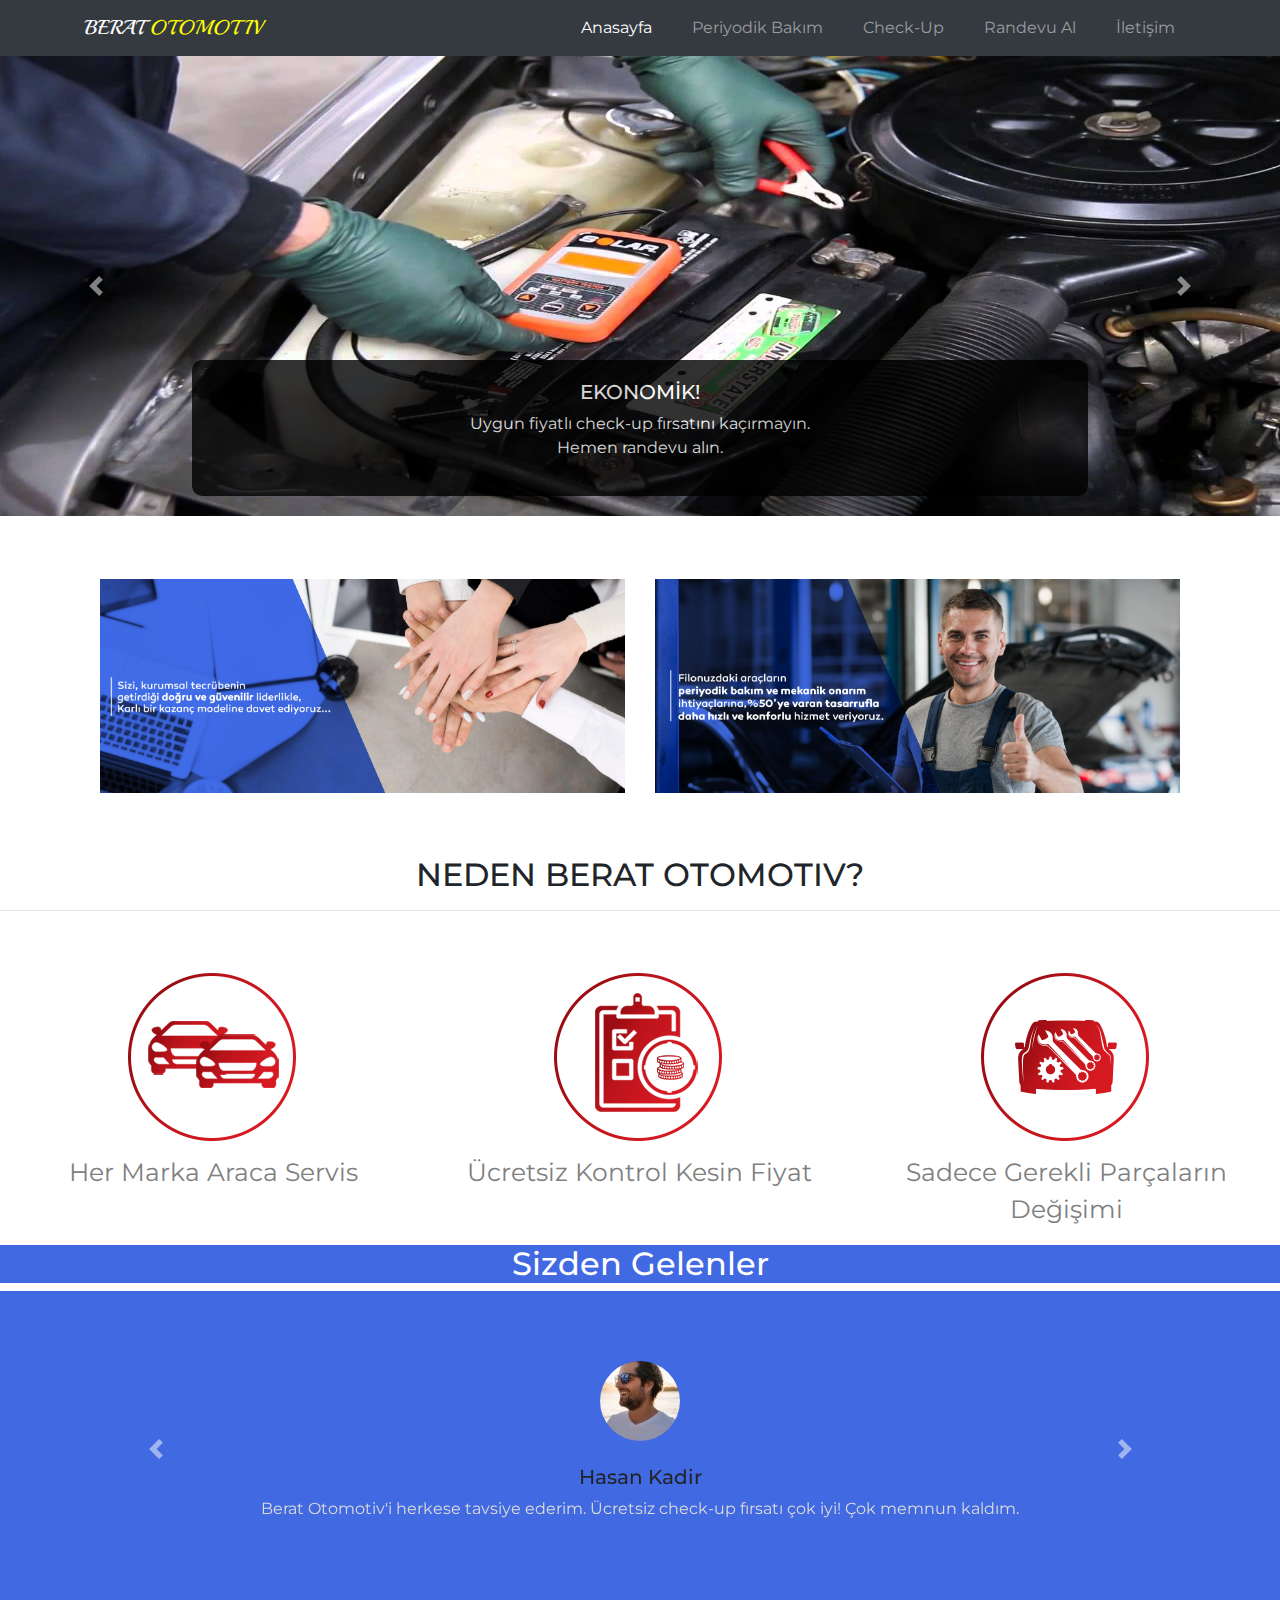
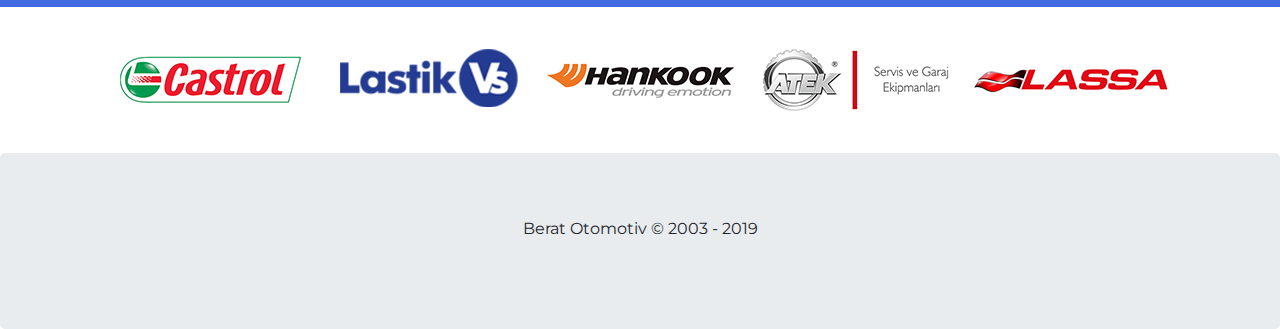
<file: index.html>
<!doctype html>
<html lang="en">

<head>
    <!-- Required meta tags -->
    <meta charset="utf-8">
    <meta name="viewport" content="width=device-width, initial-scale=1, shrink-to-fit=no">

    <!-- Bootstrap CSS -->
    <link rel="stylesheet" href="https://stackpath.bootstrapcdn.com/bootstrap/4.3.1/css/bootstrap.min.css" integrity="sha384-ggOyR0iXCbMQv3Xipma34MD+dH/1fQ784/j6cY/iJTQUOhcWr7x9JvoRxT2MZw1T" crossorigin="anonymous">

    <!-- Font Awesome -->
    <link rel="stylesheet" href="https://use.fontawesome.com/releases/v5.8.2/css/all.css" integrity="sha384-oS3vJWv+0UjzBfQzYUhtDYW+Pj2yciDJxpsK1OYPAYjqT085Qq/1cq5FLXAZQ7Ay" crossorigin="anonymous">

    <!-- External CSS -->
    <link rel="stylesheet" href="css/style.css">

    <!-- Google Fonts -->
    <link href="https://fonts.googleapis.com/css?family=Merriweather|Montserrat|Playball" rel="stylesheet">

    <title>Berat Otomotiv | En Yetkili Özel Servis</title>
</head>

<body>



    <nav class="navbar navbar-expand-lg navbar-dark bg-dark sticky-top">
        <div class="container">
            <a class="navbar-brand" href="#">
                BERAT <span style="color: yellow;">OTOMOTIV</span>
            </a>
            <button class="navbar-toggler" type="button" data-toggle="collapse" data-target="#navbarSupportedContent" aria-controls="navbarSupportedContent" aria-expanded="false" aria-label="Toggle navigation">
                <span class="navbar-toggler-icon"></span>
            </button>

            <div class="collapse navbar-collapse" id="navbarSupportedContent">
                <ul class="navbar-nav ml-auto">
                    <li class="nav-item active">
                        <a class="nav-link" href="index.html">Anasayfa</a>
                    </li>
                    <li class="nav-item">
                        <a class="nav-link" href="periyodik-bakim.html">Periyodik Bakım</a>
                    </li>
                    <li class="nav-item">
                        <a class="nav-link" href="check-up.html">Check-Up</a>
                    </li>
                    <li class="nav-item">
                        <a class="nav-link" href="randevu-al.html">Randevu Al</a>
                    </li>
                    <li class="nav-item">
                        <a class="nav-link" href="iletisim.html">İletişim</a>
                    </li>
                </ul>
            </div>
        </div>
    </nav>


    <!-- Slideshow -->
    <div id="carouselExampleControls" class="carousel slide" data-ride="carousel">
        <div class="carousel-inner">
            <div class="carousel-item active">
                <img src="img/carousel-1.jpg" class="w-100" alt="car1">
                <div class="carousel-caption">
                    <h5>EKONOMİK!</h5>
                    <p>Uygun fiyatlı check-up fırsatını kaçırmayın.<br>Hemen randevu alın.</p>
                </div>
            </div>
            <div class="carousel-item">
                <img src="img/carousel-2.jpg" class="w-100" alt="car2">
                <div class="carousel-caption">
                    <h5>GÜVENİLİR!</h5>
                    <p>Aracınızı emanet ederken içiniz rahat olsun.<br>Araba bizdeyken oluşan herhangi bir zarar için ücret ödemeyin!</p>
                </div>
            </div>
            <div class="carousel-item">
                <img src="img/carousel-3.jpg" class="w-100" alt="car3">
                <div class="carousel-caption">
                    <h5>HIZLI!</h5>
                    <p>Aracınızı hemen teslim alın!<br>Aracınızın durumuna göre hemen hızlı teslim alın!</p>
                </div>
            </div>
        </div>
        <a class="carousel-control-prev" href="#carouselExampleControls" role="button" data-slide="prev">
            <span class="carousel-control-prev-icon" aria-hidden="true"></span>
            <span class="sr-only">Previous</span>
        </a>
        <a class="carousel-control-next" href="#carouselExampleControls" role="button" data-slide="next">
            <span class="carousel-control-next-icon" aria-hidden="true"></span>
            <span class="sr-only">Next</span>
        </a>
    </div>

    <!-- Seçenekler -->

    <div class="container">
        <div class="row">
            <div class="mt-5 col-md-6 col-sm-12">
                <img src="img/franchise-basvuru.jpg" class="secenekler-img" alt="">
            </div>
            <div class="mt-5 col-md-6 col-sm-12">
                <img src="img/filo-arac-bakimi.jpg" class="secenekler-img" alt="">
            </div>
        </div>

    </div>

    <!-- Neden biz? -->

    <section class="neden-biz">
        <h2 class="mt-5">NEDEN BERAT OTOMOTIV?</h2>
        <hr>
        <div class="row mt-5">
            <div class="neden-biz-col col-md-4 col-sm-12">
                <img src="img/nedenbiz1.png" alt="">
                <p class="neden-biz-p">Her Marka Araca Servis</p>
            </div>
            <div class="neden-biz-col col-md-4 col-sm-12">
                <img src="img/nedenbiz3.png" alt="">
                <p class="neden-biz-p">Ücretsiz Kontrol Kesin Fiyat</p>
            </div>
            <div class="neden-biz-col col-md-4 col-sm-12">
                <img src="img/nedenbiz5.png" alt="">
                <p class="neden-biz-p">Sadece Gerekli Parçaların Değişimi</p>
            </div>
        </div>

    </section>


    <!-- Sizden gelenler -->
    <h2 style="color:white; background-color: royalblue;">Sizden Gelenler</h2>
    <section class="sizden-gelenler">

        <div id="sizden-gelenler" class="carousel slide" data-ride="carousel">
            <div class="carousel-inner">
                <div class="carousel-item active">
                    <img style="border-radius:100%;" src="img/person1.jpeg" alt="">
                    <br><br>
                    <h5>Hasan Kadir</h5>
                    <p class="sizden-gelenler-p">Berat Otomotiv'i herkese tavsiye ederim. Ücretsiz check-up fırsatı çok iyi! Çok memnun kaldım.
                    </p>
                </div>
                <div class="carousel-item">
                    <img style="border-radius:100%;" src="img/person2.jpeg" alt="">
                    <br><br>
                    <h5>Can Kutay</h5>
                    <p class="sizden-gelenler-p">Daha önce böyle bir firmayla karşılaşmamıştım. Aracımı getirdim ve ücretsiz check-up yaptılar. Direk masrafları önüme sundular. Eksiksiz bir şekilde. Kabul ettim ve tamire başladılar. O kadar memnun kaldım ki, bazı şirketler gibi sonradan masraf çıkartmıyorlar. Can Kutay tavsiye ediyor.
                    </p>
                </div>
                <div class="carousel-item">
                    <img style="border-radius:100%;" src="img/person3.jpg" alt="">
                    <br><br>
                    <h5>Mustafa Kaderoğlu</h5>
                    <p class="sizden-gelenler-p">Bu firmadaki herkes güler yüzlü. Bütün çalışanlar öyle. İnsanı çeken bir yapıları var. Bu firmanın fiyatları çok uygun. Ücretsiz check-up da cabası. Kesinlikle tavsiye ederim.
                    </p>
                </div>
            </div>
            <a class="carousel-control-prev" href="#sizden-gelenler" role="button" data-slide="prev">
                <span class="carousel-control-prev-icon" aria-hidden="true"></span>
            </a>
            <a class="carousel-control-next" href="#sizden-gelenler" role="button" data-slide="next">
                <span class="carousel-control-next-icon" aria-hidden="true"></span>
            </a>
        </div>
    </section>


    <!-- Referanslar -->
    <section class="referanslar">
        <img src="img/referans1.jpg" alt="">
        <img src="img/referans2.jpg" alt="">
        <img src="img/referans3.jpg" alt="">
        <img src="img/referans4.jpg" alt="">
        <img src="img/referans5.jpg" alt="">
    </section>

    <!-- Footer -->

    <footer class="jumbotron">
        Berat Otomotiv © 2003 - 2019 <br><br>
        <a href="#">
            <i class="fab fa-facebook fa-2x"></i>
        </a>
        <a href="#">
            <i class="fab fa-instagram fa-2x"></i>
        </a>
        <a href="#">
            <i class="fab fa-twitter fa-2x"></i>
        </a>
    </footer>


    <!-- Optional JavaScript -->
    <!-- jQuery first, then Popper.js, then Bootstrap JS -->
    <script src="https://code.jquery.com/jquery-3.3.1.slim.min.js" integrity="sha384-q8i/X+965DzO0rT7abK41JStQIAqVgRVzpbzo5smXKp4YfRvH+8abtTE1Pi6jizo" crossorigin="anonymous"></script>
    <script src="https://cdnjs.cloudflare.com/ajax/libs/popper.js/1.14.7/umd/popper.min.js" integrity="sha384-UO2eT0CpHqdSJQ6hJty5KVphtPhzWj9WO1clHTMGa3JDZwrnQq4sF86dIHNDz0W1" crossorigin="anonymous"></script>
    <script src="https://stackpath.bootstrapcdn.com/bootstrap/4.3.1/js/bootstrap.min.js" integrity="sha384-JjSmVgyd0p3pXB1rRibZUAYoIIy6OrQ6VrjIEaFf/nJGzIxFDsf4x0xIM+B07jRM" crossorigin="anonymous"></script>
</body>

</html>
</file>
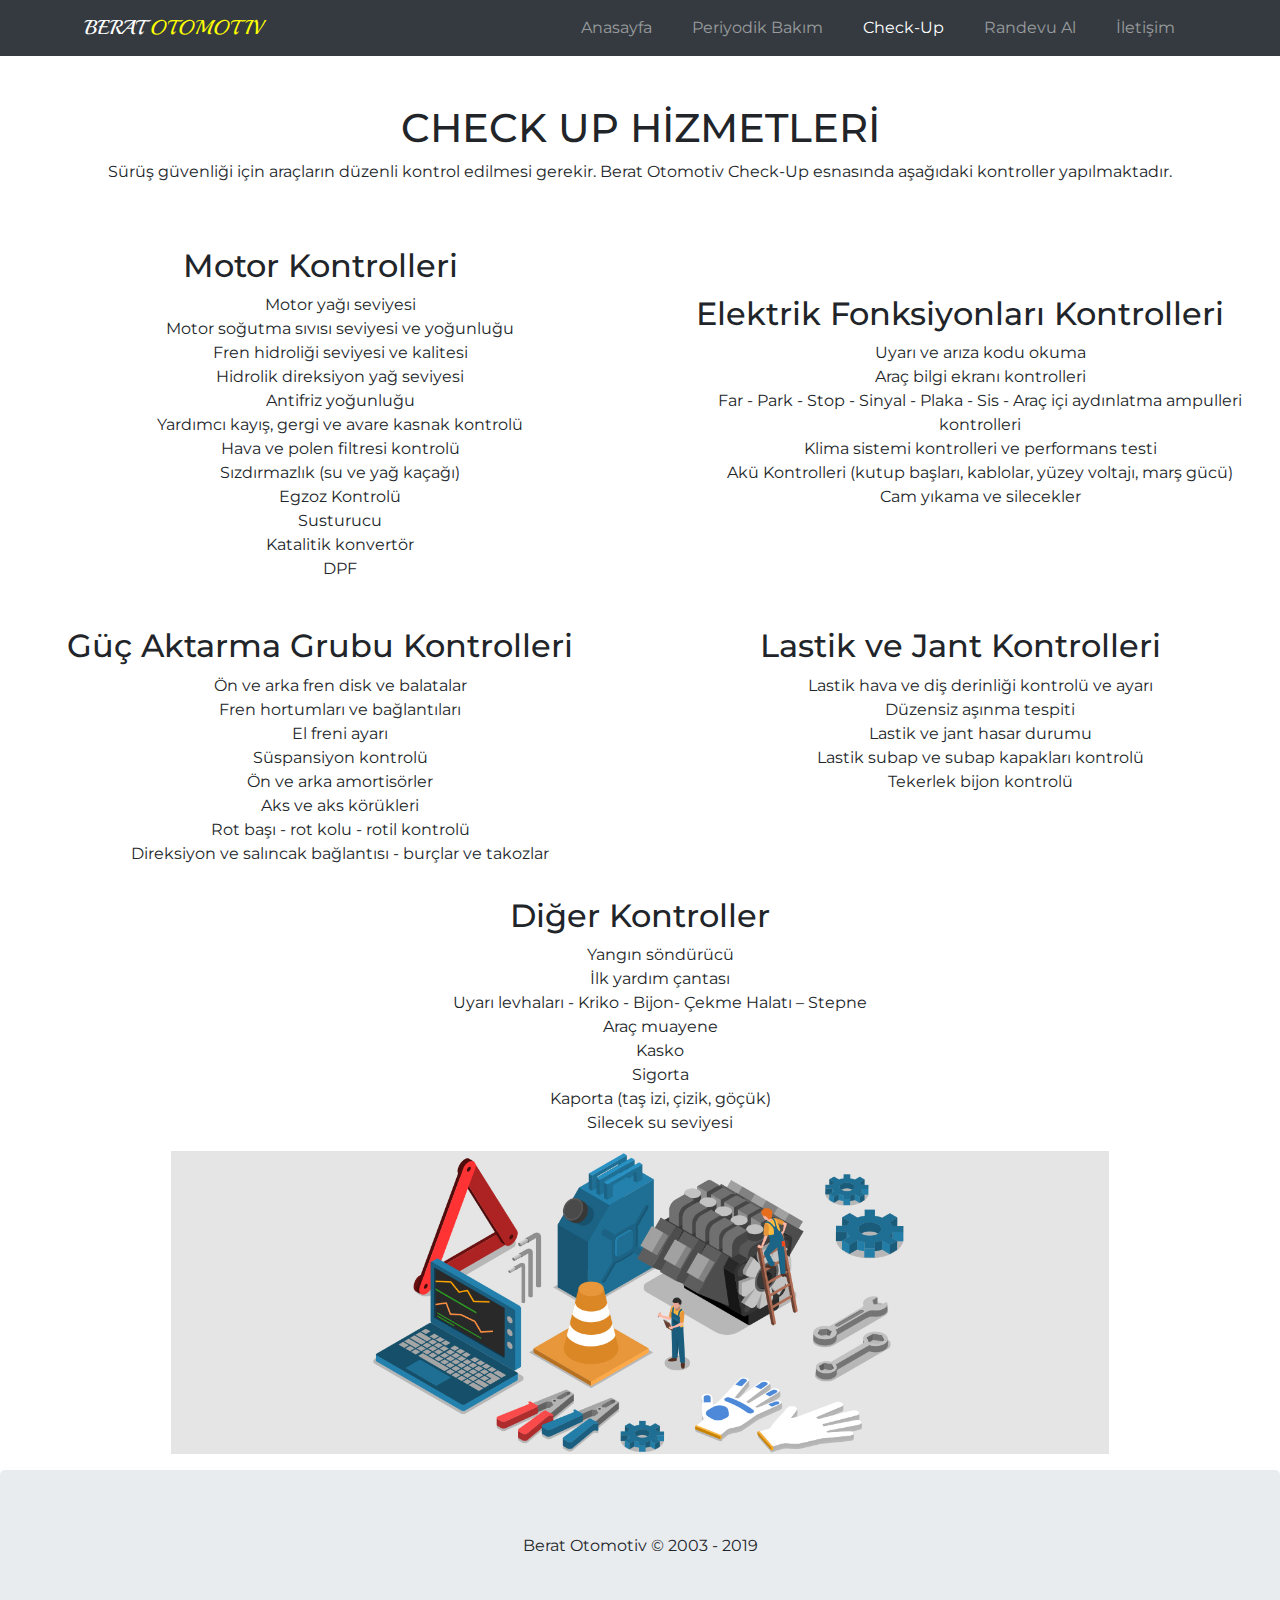
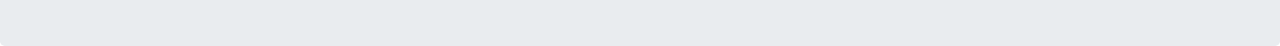
<file: check-up.html>
<!doctype html>
<html lang="en">

<head>
    <!-- Required meta tags -->
    <meta charset="utf-8">
    <meta name="viewport" content="width=device-width, initial-scale=1, shrink-to-fit=no">

    <!-- Bootstrap CSS -->
    <link rel="stylesheet" href="https://stackpath.bootstrapcdn.com/bootstrap/4.3.1/css/bootstrap.min.css" integrity="sha384-ggOyR0iXCbMQv3Xipma34MD+dH/1fQ784/j6cY/iJTQUOhcWr7x9JvoRxT2MZw1T" crossorigin="anonymous">

    <!-- Font Awesome -->
    <link rel="stylesheet" href="https://use.fontawesome.com/releases/v5.8.2/css/all.css" integrity="sha384-oS3vJWv+0UjzBfQzYUhtDYW+Pj2yciDJxpsK1OYPAYjqT085Qq/1cq5FLXAZQ7Ay" crossorigin="anonymous">

    <!-- External CSS -->
    <link rel="stylesheet" href="css/style.css">

    <!-- Google Fonts -->
    <link href="https://fonts.googleapis.com/css?family=Merriweather|Montserrat|Playball" rel="stylesheet">

    <title>Berat Otomotiv | En Yetkili Özel Servis</title>
</head>

<body>



    <nav class="navbar navbar-expand-lg navbar-dark bg-dark sticky-top">
        <div class="container">
            <a class="navbar-brand" href="#">
                BERAT <span style="color: yellow;">OTOMOTIV</span>
            </a>
            <button class="navbar-toggler" type="button" data-toggle="collapse" data-target="#navbarSupportedContent" aria-controls="navbarSupportedContent" aria-expanded="false" aria-label="Toggle navigation">
                <span class="navbar-toggler-icon"></span>
            </button>

            <div class="collapse navbar-collapse" id="navbarSupportedContent">
                <ul class="navbar-nav ml-auto">
                    <li class="nav-item">
                        <a class="nav-link" href="index.html">Anasayfa</a>
                    </li>
                    <li class="nav-item">
                        <a class="nav-link" href="periyodik-bakim.html">Periyodik Bakım</a>
                    </li>
                    <li class="nav-item active">
                        <a class="nav-link" href="check-up.html">Check-Up</a>
                    </li>
                    <li class="nav-item">
                        <a class="nav-link" href="randevu-al.html">Randevu Al</a>
                    </li>
                    <li class="nav-item">
                        <a class="nav-link" href="iletisim.html">İletişim</a>
                    </li>
                </ul>
            </div>
        </div>
    </nav>


    <h1 class="mt-5">CHECK UP HİZMETLERİ</h1>

    <p>
        Sürüş güvenliği için araçların düzenli kontrol edilmesi gerekir. Berat Otomotiv Check-Up esnasında aşağıdaki kontroller yapılmaktadır.
    </p>

    <div class="row mt-5">
        <div class="col-md-6 col-sm-12">
            <h2>Motor Kontrolleri</h2>

            <ul>
                <li>Motor yağı seviyesi</li>
                <li>Motor soğutma sıvısı seviyesi ve yoğunluğu</li>
                <li>Fren hidroliği seviyesi ve kalitesi</li>
                <li>Hidrolik direksiyon yağ seviyesi</li>
                <li>Antifriz yoğunluğu</li>
                <li>Yardımcı kayış, gergi ve avare kasnak kontrolü</li>
                <li>Hava ve polen filtresi kontrolü</li>
                <li>Sızdırmazlık (su ve yağ kaçağı)</li>
                <li>Egzoz Kontrolü</li>
                <li>Susturucu</li>
                <li>Katalitik konvertör</li>
                <li>DPF</li>
            </ul>
        </div>
        <div class="col-md-6 col-sm-12">
            <h2 class="mt-5">Elektrik Fonksiyonları Kontrolleri</h2>

            <ul>
                <li>Uyarı ve arıza kodu okuma</li>
                <li>Araç bilgi ekranı kontrolleri</li>
                <li>Far - Park - Stop - Sinyal - Plaka - Sis - Araç içi aydınlatma ampulleri kontrolleri</li>
                <li>Klima sistemi kontrolleri ve performans testi</li>
                <li>Akü Kontrolleri (kutup başları, kablolar, yüzey voltajı, marş gücü)</li>
                <li>Cam yıkama ve silecekler</li>
            </ul>
        </div>
        <div class="col-md-6 col-sm-12">
            <h2>Güç Aktarma Grubu Kontrolleri</h2>

            <ul>
                <li>Ön ve arka fren disk ve balatalar</li>
                <li>Fren hortumları ve bağlantıları</li>
                <li>El freni ayarı</li>
                <li>Süspansiyon kontrolü</li>
                <li>Ön ve arka amortisörler</li>
                <li>Aks ve aks körükleri</li>
                <li>Rot başı - rot kolu - rotil kontrolü</li>
                <li>Direksiyon ve salıncak bağlantısı - burçlar ve takozlar</li>
            </ul>
        </div>
        <div class="col-md-6 col-sm-12">
            <h2>Lastik ve Jant Kontrolleri</h2>

            <ul>
                <li>Lastik hava ve diş derinliği kontrolü ve ayarı</li>
                <li>Düzensiz aşınma tespiti</li>
                <li>Lastik ve jant hasar durumu</li>
                <li>Lastik subap ve subap kapakları kontrolü</li>
                <li>Tekerlek bijon kontrolü</li>
            </ul>
        </div>
        <div class="col-md-12 col-sm-12">
            <h2>Diğer Kontroller</h2>

            <ul>
                <li>Yangın söndürücü</li>
                <li>İlk yardım çantası</li>
                <li>Uyarı levhaları - Kriko - Bijon- Çekme Halatı – Stepne</li>
                <li>Araç muayene</li>
                <li>Kasko</li>
                <li>Sigorta</li>
                <li>Kaporta (taş izi, çizik, göçük)</li>
                <li>Silecek su seviyesi</li>
            </ul>
        </div>
        <div class="col-md-12 col-sm-12">
            <img class="w-75 mb-3" src="img/checkup-1.png" alt="">
        </div>
    </div>










    <!-- Footer -->

    <footer class="jumbotron">
        Berat Otomotiv © 2003 - 2019 <br><br>
        <a href="#">
            <i class="fab fa-facebook fa-2x"></i>
        </a>
        <a href="#">
            <i class="fab fa-instagram fa-2x"></i>
        </a>
        <a href="#">
            <i class="fab fa-twitter fa-2x"></i>
        </a>
    </footer>


    <!-- Optional JavaScript -->
    <!-- jQuery first, then Popper.js, then Bootstrap JS -->
    <script src="https://code.jquery.com/jquery-3.3.1.slim.min.js" integrity="sha384-q8i/X+965DzO0rT7abK41JStQIAqVgRVzpbzo5smXKp4YfRvH+8abtTE1Pi6jizo" crossorigin="anonymous"></script>
    <script src="https://cdnjs.cloudflare.com/ajax/libs/popper.js/1.14.7/umd/popper.min.js" integrity="sha384-UO2eT0CpHqdSJQ6hJty5KVphtPhzWj9WO1clHTMGa3JDZwrnQq4sF86dIHNDz0W1" crossorigin="anonymous"></script>
    <script src="https://stackpath.bootstrapcdn.com/bootstrap/4.3.1/js/bootstrap.min.js" integrity="sha384-JjSmVgyd0p3pXB1rRibZUAYoIIy6OrQ6VrjIEaFf/nJGzIxFDsf4x0xIM+B07jRM" crossorigin="anonymous"></script>
</body>

</html>
</file>
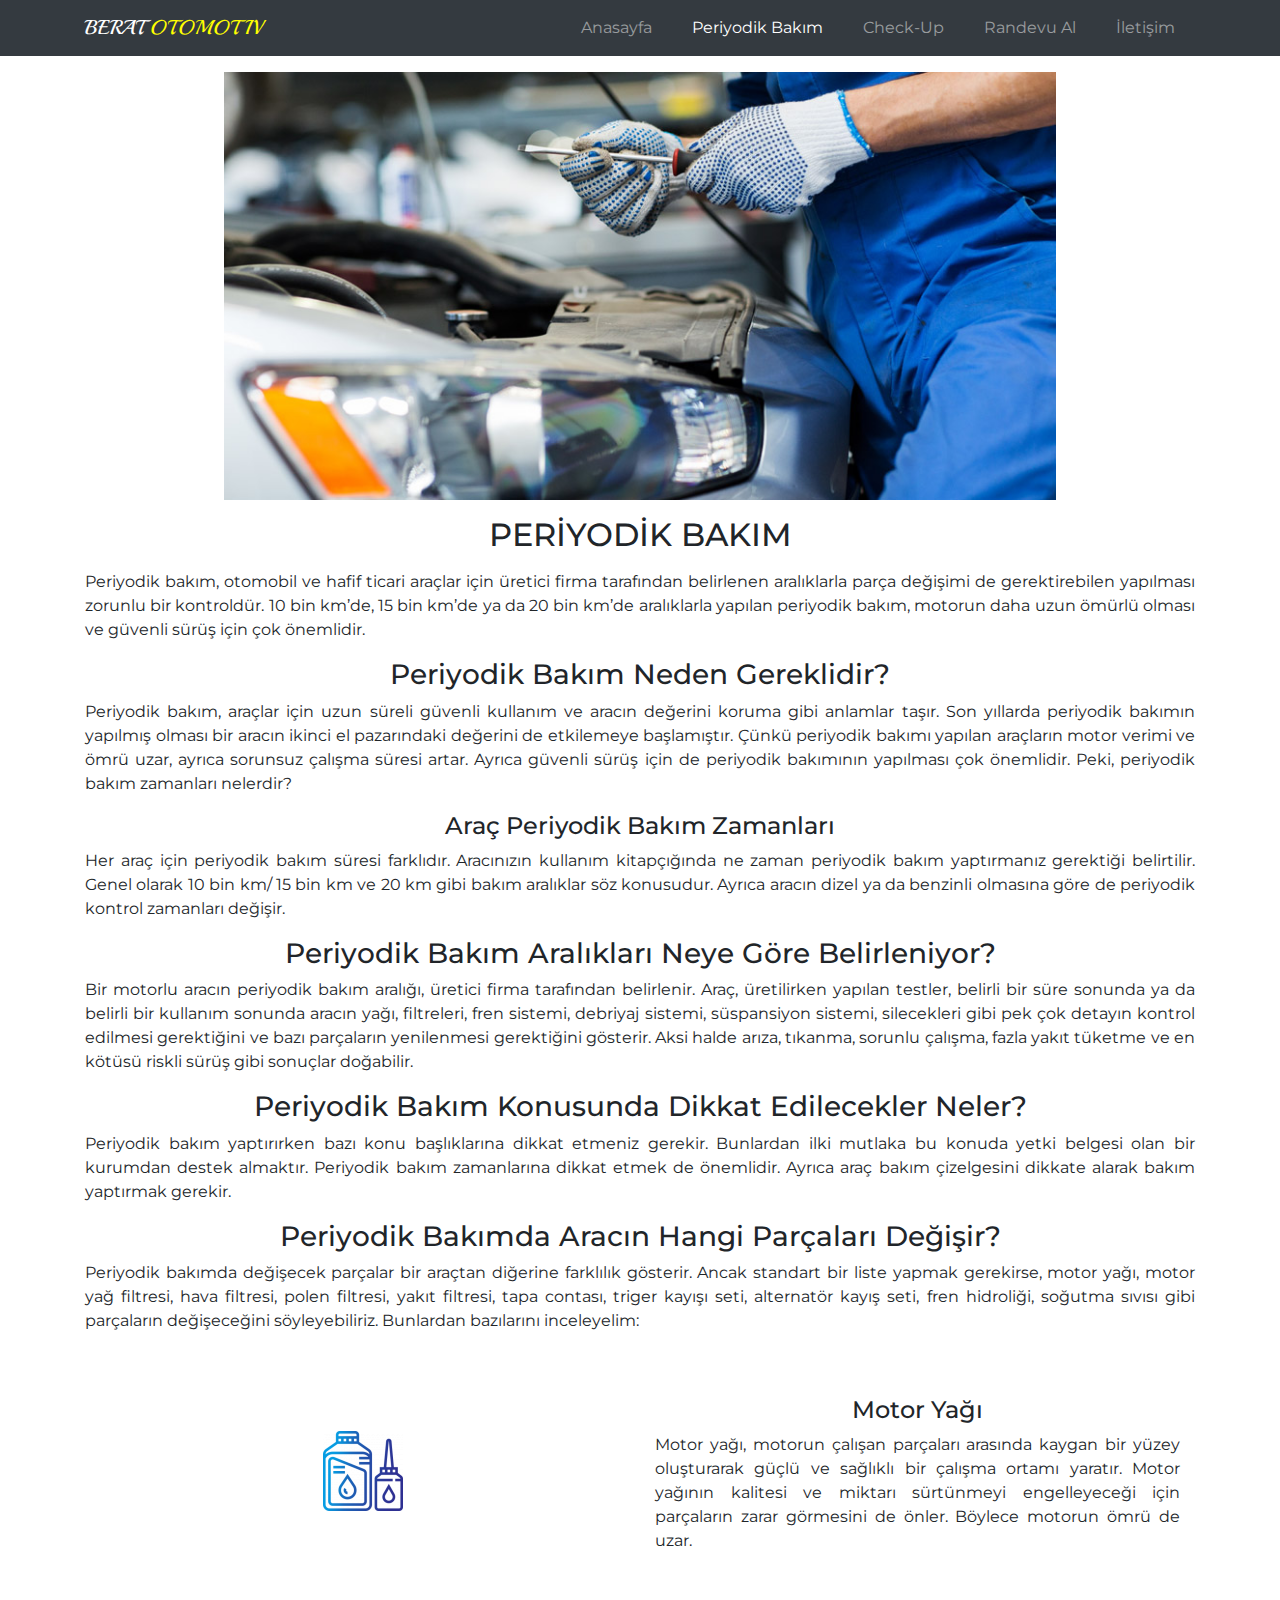
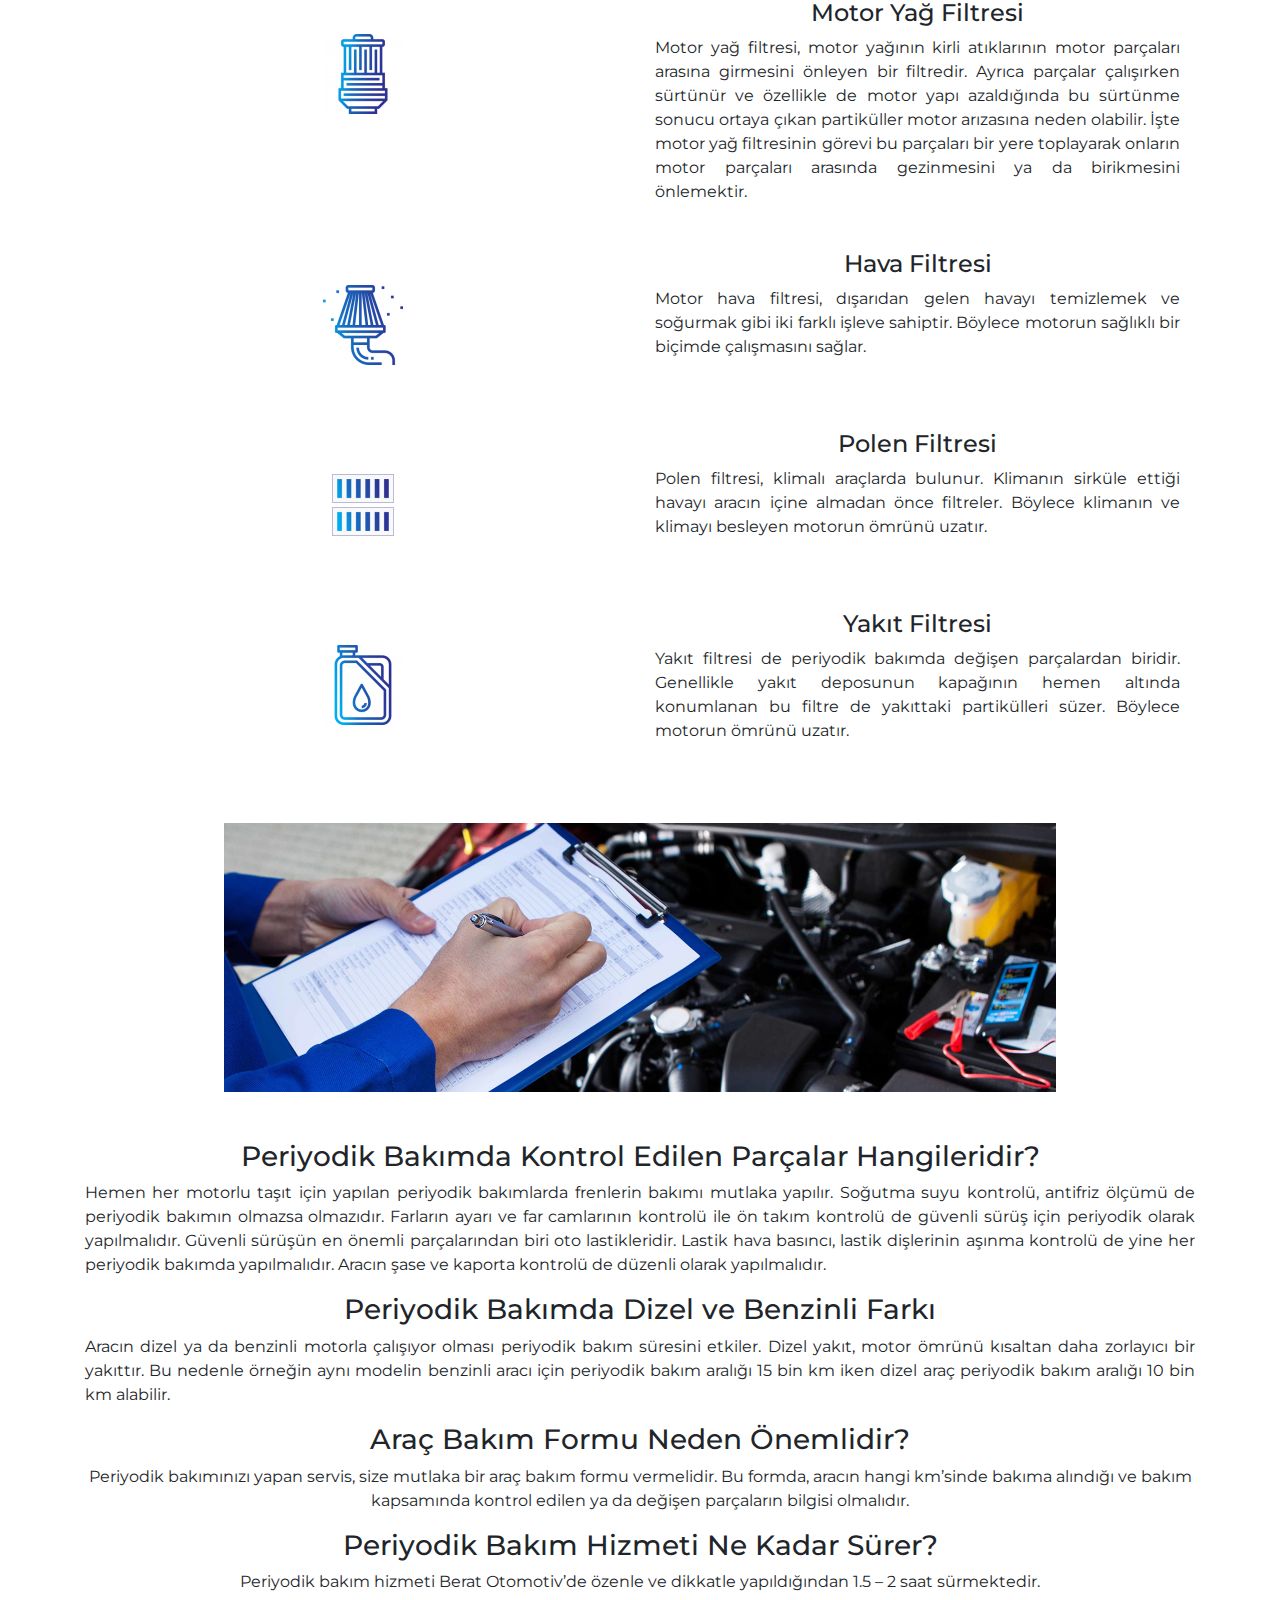
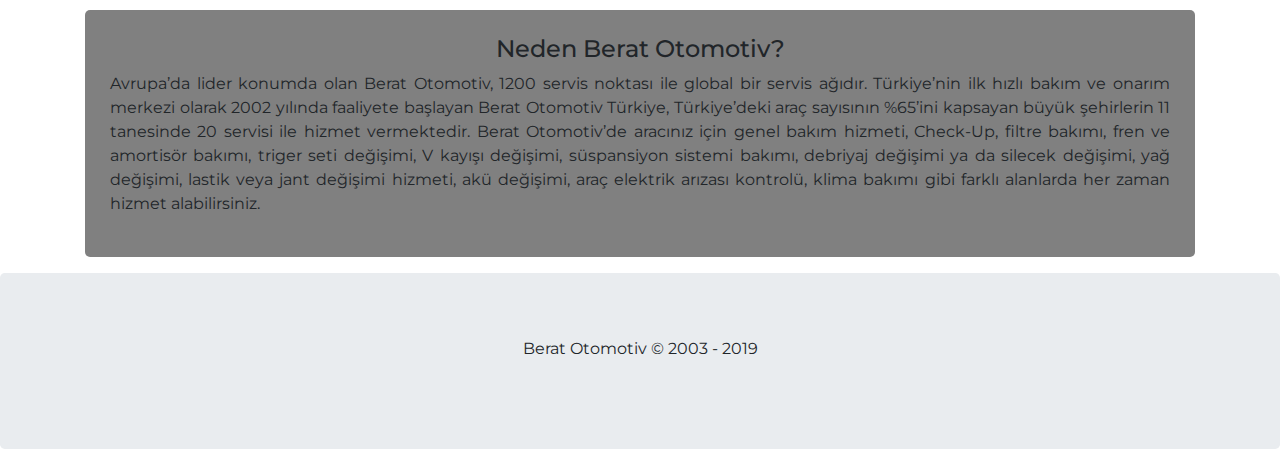
<file: periyodik-bakim.html>
<!doctype html>
<html lang="en">

<head>
    <!-- Required meta tags -->
    <meta charset="utf-8">
    <meta name="viewport" content="width=device-width, initial-scale=1, shrink-to-fit=no">

    <!-- Bootstrap CSS -->
    <link rel="stylesheet" href="https://stackpath.bootstrapcdn.com/bootstrap/4.3.1/css/bootstrap.min.css" integrity="sha384-ggOyR0iXCbMQv3Xipma34MD+dH/1fQ784/j6cY/iJTQUOhcWr7x9JvoRxT2MZw1T" crossorigin="anonymous">

    <!-- Font Awesome -->
    <link rel="stylesheet" href="https://use.fontawesome.com/releases/v5.8.2/css/all.css" integrity="sha384-oS3vJWv+0UjzBfQzYUhtDYW+Pj2yciDJxpsK1OYPAYjqT085Qq/1cq5FLXAZQ7Ay" crossorigin="anonymous">

    <!-- External CSS -->
    <link rel="stylesheet" href="css/style.css">

    <!-- Google Fonts -->
    <link href="https://fonts.googleapis.com/css?family=Merriweather|Montserrat|Playball" rel="stylesheet">

    <title>Berat Otomotiv | En Yetkili Özel Servis</title>
</head>

<body>



    <nav class="navbar navbar-expand-lg navbar-dark bg-dark sticky-top">
        <div class="container">
            <a class="navbar-brand" href="#">
                BERAT <span style="color: yellow;">OTOMOTIV</span>
            </a>
            <button class="navbar-toggler" type="button" data-toggle="collapse" data-target="#navbarSupportedContent" aria-controls="navbarSupportedContent" aria-expanded="false" aria-label="Toggle navigation">
                <span class="navbar-toggler-icon"></span>
            </button>

            <div class="collapse navbar-collapse" id="navbarSupportedContent">
                <ul class="navbar-nav ml-auto">
                    <li class="nav-item">
                        <a class="nav-link" href="index.html">Anasayfa</a>
                    </li>
                    <li class="nav-item active">
                        <a class="nav-link" href="periyodik-bakim.html">Periyodik Bakım</a>
                    </li>
                    <li class="nav-item">
                        <a class="nav-link" href="check-up.html">Check-Up</a>
                    </li>
                    <li class="nav-item">
                        <a class="nav-link" href="randevu-al.html">Randevu Al</a>
                    </li>
                    <li class="nav-item">
                        <a class="nav-link" href="iletisim.html">İletişim</a>
                    </li>
                </ul>
            </div>
        </div>
    </nav>

    <!-- Content -->

    <section class="content">

        <div class="container">

            <img class="mt-3 mb-3 w-75" src="img/periyodik-bakim.jpg" alt="">

            <h2 class="mb-3">PERİYODİK BAKIM</h2>

            <p class="text-justify">
                Periyodik bakım, otomobil ve hafif ticari araçlar için üretici firma tarafından belirlenen aralıklarla parça değişimi de gerektirebilen yapılması zorunlu bir kontroldür. 10 bin km’de, 15 bin km’de ya da 20 bin km’de aralıklarla yapılan periyodik bakım, motorun daha uzun ömürlü olması ve güvenli sürüş için çok önemlidir.
            </p>

            <h3>Periyodik Bakım Neden Gereklidir?</h3>

            <p class="text-justify">
                Periyodik bakım, araçlar için uzun süreli güvenli kullanım ve aracın değerini koruma gibi anlamlar taşır. Son yıllarda periyodik bakımın yapılmış olması bir aracın ikinci el pazarındaki değerini de etkilemeye başlamıştır. Çünkü periyodik bakımı yapılan araçların motor verimi ve ömrü uzar, ayrıca sorunsuz çalışma süresi artar. Ayrıca güvenli sürüş için de periyodik bakımının yapılması çok önemlidir. Peki, periyodik bakım zamanları nelerdir?
            </p>

            <h4>Araç Periyodik Bakım Zamanları</h4>

            <p class="text-justify">
                Her araç için periyodik bakım süresi farklıdır. Aracınızın kullanım kitapçığında ne zaman periyodik bakım yaptırmanız gerektiği belirtilir. Genel olarak 10 bin km/ 15 bin km ve 20 km gibi bakım aralıklar söz konusudur. Ayrıca aracın dizel ya da benzinli olmasına göre de periyodik kontrol zamanları değişir.
            </p>

            <h3>Periyodik Bakım Aralıkları Neye Göre Belirleniyor?</h3>

            <p class="text-justify">
                Bir motorlu aracın periyodik bakım aralığı, üretici firma tarafından belirlenir. Araç, üretilirken yapılan testler, belirli bir süre sonunda ya da belirli bir kullanım sonunda aracın yağı, filtreleri, fren sistemi, debriyaj sistemi, süspansiyon sistemi, silecekleri gibi pek çok detayın kontrol edilmesi gerektiğini ve bazı parçaların yenilenmesi gerektiğini gösterir. Aksi halde arıza, tıkanma, sorunlu çalışma, fazla yakıt tüketme ve en kötüsü riskli sürüş gibi sonuçlar doğabilir.
            </p>

            <h3>Periyodik Bakım Konusunda Dikkat Edilecekler Neler?</h3>

            <p class="text-justify">
                Periyodik bakım yaptırırken bazı konu başlıklarına dikkat etmeniz gerekir. Bunlardan ilki mutlaka bu konuda yetki belgesi olan bir kurumdan destek almaktır. Periyodik bakım zamanlarına dikkat etmek de önemlidir. Ayrıca araç bakım çizelgesini dikkate alarak bakım yaptırmak gerekir.
            </p>

            <h3>Periyodik Bakımda Aracın Hangi Parçaları Değişir?</h3>

            <p class="text-justify">
                Periyodik bakımda değişecek parçalar bir araçtan diğerine farklılık gösterir. Ancak standart bir liste yapmak gerekirse, motor yağı, motor yağ filtresi, hava filtresi, polen filtresi, yakıt filtresi, tapa contası, triger kayışı seti, alternatör kayış seti, fren hidroliği, soğutma sıvısı gibi parçaların değişeceğini söyleyebiliriz. Bunlardan bazılarını inceleyelim:
            </p>
            <div class="row mt-5">
                <div class="col-sm-12 col-md-6 col-img">
                    <img class="periyodik-bakim-img" src="img/periyodik-bakim-1.png" alt="">
                </div>
                <div class="col-sm-12 col-md-6">
                    <h4>Motor Yağı</h4>
                    <p class="text-justify periyodik-bakim-p">
                        Motor yağı, motorun çalışan parçaları arasında kaygan bir yüzey oluşturarak güçlü ve sağlıklı bir çalışma ortamı yaratır. Motor yağının kalitesi ve miktarı sürtünmeyi engelleyeceği için parçaların zarar görmesini de önler. Böylece motorun ömrü de uzar.
                    </p>
                </div>
                <div class="col-sm-12 col-md-6 col-img">
                    <img class="periyodik-bakim-img" src="img/periyodik-bakim-2.png" alt="">
                </div>
                <div class="col-sm-12 col-md-6">
                    <h4>Motor Yağ Filtresi</h4>
                    <p class="text-justify periyodik-bakim-p">
                        Motor yağ filtresi, motor yağının kirli atıklarının motor parçaları arasına girmesini önleyen bir filtredir. Ayrıca parçalar çalışırken sürtünür ve özellikle de motor yapı azaldığında bu sürtünme sonucu ortaya çıkan partiküller motor arızasına neden olabilir. İşte motor yağ filtresinin görevi bu parçaları bir yere toplayarak onların motor parçaları arasında gezinmesini ya da birikmesini önlemektir.
                    </p>
                </div>
                <div class="col-sm-12 col-md-6 col-img">
                    <img class="periyodik-bakim-img" src="img/periyodik-bakim-3.png" alt="">
                </div>
                <div class="col-sm-12 col-md-6">
                    <h4>Hava Filtresi</h4>
                    <p class="text-justify periyodik-bakim-p">
                        Motor hava filtresi, dışarıdan gelen havayı temizlemek ve soğurmak gibi iki farklı işleve sahiptir. Böylece motorun sağlıklı bir biçimde çalışmasını sağlar.
                    </p>
                </div>
                <div class="col-sm-12 col-md-6 col-img">
                    <img class="periyodik-bakim-img" src="img/periyodik-bakim-4.png" alt="">
                </div>
                <div class="col-sm-12 col-md-6">
                    <h4>Polen Filtresi</h4>
                    <p class="text-justify periyodik-bakim-p">
                        Polen filtresi, klimalı araçlarda bulunur. Klimanın sirküle ettiği havayı aracın içine almadan önce filtreler. Böylece klimanın ve klimayı besleyen motorun ömrünü uzatır.
                    </p>
                </div>
                <div class="col-sm-12 col-md-6 col-img">
                    <img class="periyodik-bakim-img" src="img/periyodik-bakim-5.png" alt="">
                </div>
                <div class="col-sm-12 col-md-6">
                    <h4>Yakıt Filtresi</h4>
                    <p class="text-justify periyodik-bakim-p">
                        Yakıt filtresi de periyodik bakımda değişen parçalardan biridir. Genellikle yakıt deposunun kapağının hemen altında konumlanan bu filtre de yakıttaki partikülleri süzer. Böylece motorun ömrünü uzatır.
                    </p>
                </div>
            </div>

            <img class="mt-5 mb-5 w-75" src="img/periyodik-bakim-6.jpg" alt="">

            <h3>Periyodik Bakımda Kontrol Edilen Parçalar Hangileridir?</h3>

            <p class="text-justify">
                Hemen her motorlu taşıt için yapılan periyodik bakımlarda frenlerin bakımı mutlaka yapılır. Soğutma suyu kontrolü, antifriz ölçümü de periyodik bakımın olmazsa olmazıdır. Farların ayarı ve far camlarının kontrolü ile ön takım kontrolü de güvenli sürüş için periyodik olarak yapılmalıdır. Güvenli sürüşün en önemli parçalarından biri oto lastikleridir. Lastik hava basıncı, lastik dişlerinin aşınma kontrolü de yine her periyodik bakımda yapılmalıdır. Aracın şase ve kaporta kontrolü de düzenli olarak yapılmalıdır.
            </p>

            <h3>Periyodik Bakımda Dizel ve Benzinli Farkı</h3>

            <p class="text-justify">
                Aracın dizel ya da benzinli motorla çalışıyor olması periyodik bakım süresini etkiler. Dizel yakıt, motor ömrünü kısaltan daha zorlayıcı bir yakıttır. Bu nedenle örneğin aynı modelin benzinli aracı için periyodik bakım aralığı 15 bin km iken dizel araç periyodik bakım aralığı 10 bin km alabilir.
            </p>

            <h3>Araç Bakım Formu Neden Önemlidir?</h3>

            <p class="text-jusitfy">
                Periyodik bakımınızı yapan servis, size mutlaka bir araç bakım formu vermelidir. Bu formda, aracın hangi km’sinde bakıma alındığı ve bakım kapsamında kontrol edilen ya da değişen parçaların bilgisi olmalıdır.
            </p>

            <h3>Periyodik Bakım Hizmeti Ne Kadar Sürer?</h3>

            <p class="text-center">
                Periyodik bakım hizmeti Berat Otomotiv’de özenle ve dikkatle yapıldığından 1.5 – 2 saat sürmektedir.
            </p>

            <div class="neden-berat-otomotiv mb-3">
                <h4>Neden Berat Otomotiv?</h4>
                <p class="text-justify">
                    Avrupa’da lider konumda olan Berat Otomotiv, 1200 servis noktası ile global bir servis ağıdır. Türkiye’nin ilk hızlı bakım ve onarım merkezi olarak 2002 yılında faaliyete başlayan Berat Otomotiv Türkiye, Türkiye’deki araç sayısının %65’ini kapsayan büyük şehirlerin 11 tanesinde 20 servisi ile hizmet vermektedir.

                    Berat Otomotiv’de aracınız için genel bakım hizmeti, Check-Up, filtre bakımı, fren ve amortisör bakımı, triger seti değişimi, V kayışı değişimi, süspansiyon sistemi bakımı, debriyaj değişimi ya da silecek değişimi, yağ değişimi, lastik veya jant değişimi hizmeti, akü değişimi, araç elektrik arızası kontrolü, klima bakımı gibi farklı alanlarda her zaman hizmet alabilirsiniz.
                </p>
            </div>

        </div>

    </section>


    <!-- Footer -->

    <footer class="jumbotron">
        Berat Otomotiv © 2003 - 2019 <br><br>
        <a href="#">
            <i class="fab fa-facebook fa-2x"></i>
        </a>
        <a href="#">
            <i class="fab fa-instagram fa-2x"></i>
        </a>
        <a href="#">
            <i class="fab fa-twitter fa-2x"></i>
        </a>
    </footer>


    <!-- Optional JavaScript -->
    <!-- jQuery first, then Popper.js, then Bootstrap JS -->
    <script src="https://code.jquery.com/jquery-3.3.1.slim.min.js" integrity="sha384-q8i/X+965DzO0rT7abK41JStQIAqVgRVzpbzo5smXKp4YfRvH+8abtTE1Pi6jizo" crossorigin="anonymous"></script>
    <script src="https://cdnjs.cloudflare.com/ajax/libs/popper.js/1.14.7/umd/popper.min.js" integrity="sha384-UO2eT0CpHqdSJQ6hJty5KVphtPhzWj9WO1clHTMGa3JDZwrnQq4sF86dIHNDz0W1" crossorigin="anonymous"></script>
    <script src="https://stackpath.bootstrapcdn.com/bootstrap/4.3.1/js/bootstrap.min.js" integrity="sha384-JjSmVgyd0p3pXB1rRibZUAYoIIy6OrQ6VrjIEaFf/nJGzIxFDsf4x0xIM+B07jRM" crossorigin="anonymous"></script>
</body>

</html>
</file>
<file: css/style.css>
body {
    text-align: center;
    font-family: 'Montserrat', sans-serif;
}

/* Navbar */

.navbar {
    font-family: 'Montserrat', sans-serif;
}

.navbar-brand {
    font-family: 'Playball', cursive;
}

.nav-item {
    margin: auto 12px;
}

/* Carousel */

.w-100 {
    height: 460px;
}

.carousel-caption {
    background-color: black;
    opacity: 0.8;
    border-radius: 10px;
}

/* Seçenekler */

.secenekler-img {
    width: 100%;
}

.secenekler-btn {
    width: 100%;
    border-radius: 0;
}

/* Neden Biz? */

.neden-biz-p {
    font-size: 25px;
    color: grey;
}

.row {
    margin: 0;
}

/* Sizden Gelenler */

.sizden-gelenler {
    background-color: royalblue;
    padding: 70px;
}

.sizden-gelenler-p {
    color: gainsboro;
}

/* Referanslar */

.referanslar {
    padding: 30px;
}

/* Footer */

.jumbotron {
    margin-bottom: 0;
}

/* Periyodik Bakım */

.neden-berat-otomotiv {
    background-color: gray;
    border-radius: 5px;
    padding: 25px;
}

.periyodik-bakim-img {}


.col-md-6 {
    padding: 15px;
}

.col-img {
    padding: 50px 0;
}

/* Check-Up */

li {
    list-style-type: none;
}
</file>
